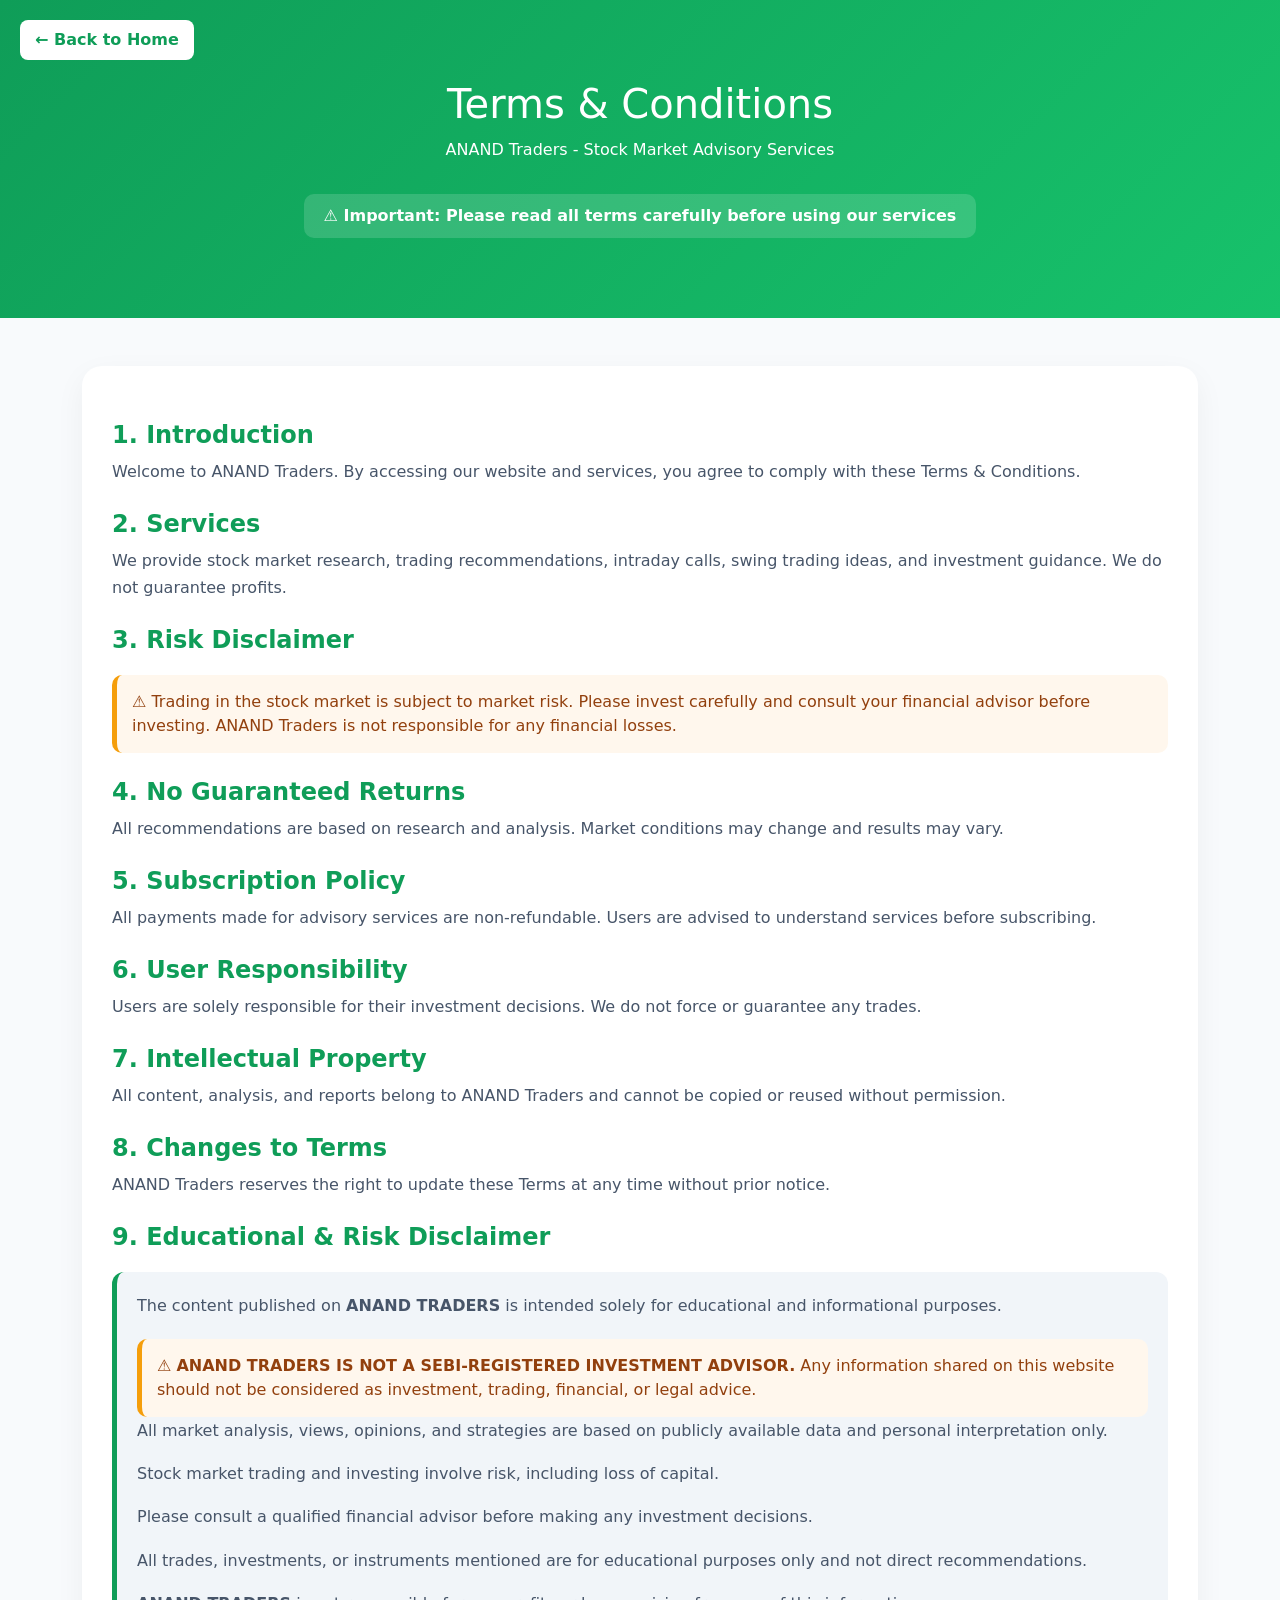
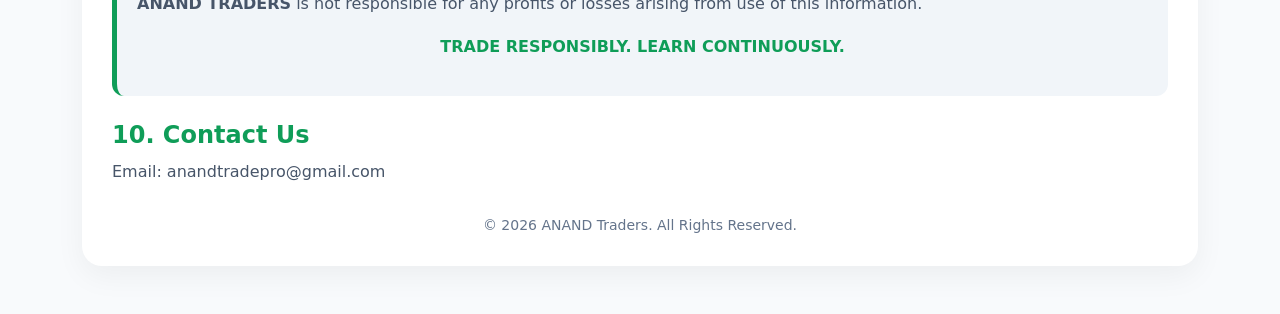
<file: terms.html>
<!DOCTYPE html>
<html lang="en">
<head>
    <meta charset="UTF-8">
    <meta name="viewport" content="width=device-width, initial-scale=1.0">

    <!-- ══ GOOGLE SEO ══ -->
    <meta name="google-site-verification" content="BKKp4MAtDYce9E1KdZ9TclviGkEOBmXg_sfoEr4LxzI" />

    <!-- Google tag (gtag.js) -->
    <script async src="https://www.googletagmanager.com/gtag/js?id=G-46XBQFS4RG"></script>
    <script>
      window.dataLayer = window.dataLayer || [];
      function gtag(){dataLayer.push(arguments);}
      gtag('js', new Date());
    
      gtag('config', 'G-46XBQFS4RG');
    </script>

    <!-- Google Tag Manager -->
    <script>(function(w,d,s,l,i){w[l]=w[l]||[];w[l].push({'gtm.start':
    new Date().getTime(),event:'gtm.js'});var f=d.getElementsByTagName(s)[0],
    j=d.createElement(s),dl=l!='dataLayer'?'&l='+l:'';j.async=true;j.src=
    'https://www.googletagmanager.com/gtm.js?id='+i+dl;f.parentNode.insertBefore(j,f);
    })(window,document,'script','dataLayer','GTM-TKVQF9ZM');</script>
    <!-- End Google Tag Manager -->

    <!-- PRIMARY SEO -->
    <title>Terms & Conditions | Anand Traders Anand</title>
    <meta name="title" content="Terms & Conditions | Anand Traders Anand">
    <meta name="description" content="Read the Terms & Conditions of Anand Traders, Anand. Understand our policies regarding stock market education, trading insights, website usage, learning resources, and related services.">
    <meta name="robots" content="noindex, follow">
    <meta name="author" content="Anand Traders">
    <meta name="theme-color" content="#0d6efd">

    <!-- CANONICAL -->
    <link rel="canonical" href="https://anandtraders.github.io/landing/terms.html">

    <!-- Open Graph (Facebook, WhatsApp, LinkedIn) -->
    <meta property="og:type" content="website">
    <meta property="og:title" content="Terms & Conditions | Anand Traders Anand">
    <meta property="og:description" content="Read the Terms & Conditions of Anand Traders, Anand for stock market education, trading insights, and financial learning resources.">
    <meta property="og:url" content="https://anandtraders.github.io/landing/terms.html">
    <meta property="og:image" content="https://anandtraders.github.io/landing/images/og-image.png">
    <meta property="og:site_name" content="Anand Traders">

    <!-- Twitter Card -->
    <!--<meta name="twitter:card" content="summary_large_image">
    <meta name="twitter:title" content="Terms & Conditions | Anand Traders Anand">
    <meta name="twitter:description" content="Read the Terms & Conditions of Anand Traders, Anand. Learn about our educational resources, market insights, and website policies.">
    <meta name="twitter:image" content="https://anandtraders.github.io/landing/images/og-image.png">-->

    <!-- Optional Local SEO Keywords -->
    <meta name="keywords" content="Anand Traders Anand, Terms and Conditions, Stock Market Education Anand, Trading Education Gujarat, Financial Learning Anand, Share Market Learning, Trading Insights India">

    <!-- ══ ICONS / FAVICON FIXED ══ -->
    <link rel="icon" type="image/png" href="images/favicon.ico">
    <link rel="apple-touch-icon" href="images/apple-touch-icon.png">

    <!-- Bootstrap 5.3.3 -->
    <link href="https://cdn.jsdelivr.net/npm/bootstrap@5.3.3/dist/css/bootstrap.min.css" rel="stylesheet">

    <style>
        body {
            background: #f8fafc;
        }

        /* HEADER */
        .page-header {
            background: linear-gradient(135deg,#0F9D58,#17c26b);
            color: #fff;
            padding: 80px 20px;
            text-align: center;
            position: relative;
        }

            .page-header h1,
            .page-header p {
                color: #fff;
            }

        /* BACK BUTTON */
        .back-btn {
            position: absolute;
            top: 20px;
            left: 20px;
            background: #ffffff;
            color: #0F9D58;
            padding: 8px 15px;
            border-radius: 8px;
            font-weight: 600;
            text-decoration: none;
            transition: 0.3s;
        }

            .back-btn:hover {
                background: #eaf8ef;
            }

        /* IMPORTANT NOTE */
        .important-note {
            margin-top: 15px;
            display: inline-block;
            background: rgba(255,255,255,0.15);
            padding: 10px 20px;
            border-radius: 10px;
            font-weight: 600;
        }

        /* CONTENT CARD */
        .content-box {
            background: #fff;
            border-radius: 20px;
            padding: 30px;
            box-shadow: 0 10px 30px rgba(0,0,0,.05);
        }

        h4 {
            font-weight: 700;
            color: #0F9D58;
            margin-top: 25px;
        }

        p {
            color: #475569;
            line-height: 1.7;
        }

        /* WARNING BOX */
        .risk-box {
            background: #fff7ed;
            border-left: 5px solid #f59e0b;
            padding: 15px;
            border-radius: 10px;
            margin-top: 20px;
            color: #92400e;
            font-weight: 500;
        }

        /* DISCLAIMER BOX */
        .disclaimer-box {
            background: #f1f5f9;
            border-left: 5px solid #0F9D58;
            padding: 20px;
            border-radius: 12px;
            margin-top: 20px;
        }

        /* FOOTER NOTE */
        .footer-note {
            text-align: center;
            font-size: 14px;
            color: #64748b;
            margin-top: 30px;
        }

        #scrollTopBtn {
            position: fixed;
            bottom: 30px;
            right: 20px;
            background: #0F9D58;
            color: #fff;
            border: none;
            padding: 12px 15px;
            border-radius: 50%;
            font-size: 18px;
            cursor: pointer;
            display: none;
            box-shadow: 0 10px 25px rgba(0,0,0,0.15);
            transition: 0.3s;
        }

            #scrollTopBtn:hover {
                background: #17c26b;
                transform: translateY(-3px);
            }
    </style>

</head>

<body>

    <!-- Google Tag Manager (noscript) -->
        <noscript><iframe src="https://www.googletagmanager.com/ns.html?id=GTM-TKVQF9ZM"
        height="0" width="0" style="display:none;visibility:hidden"></iframe></noscript>
    <!-- End Google Tag Manager (noscript) -->
    
    <!-- HEADER -->
    <div class="page-header">

        <a href="index.html" class="back-btn">← Back to Home</a>

        <h1>Terms & Conditions</h1>

        <p>ANAND Traders - Stock Market Advisory Services</p>

        <div class="important-note">
            ⚠️ Important: Please read all terms carefully before using our services
        </div>

    </div>

    <!-- CONTENT -->
    <div class="container my-5">

        <div class="content-box">

            <h4>1. Introduction</h4>
            <p>Welcome to ANAND Traders. By accessing our website and services, you agree to comply with these Terms & Conditions.</p>

            <h4>2. Services</h4>
            <p>We provide stock market research, trading recommendations, intraday calls, swing trading ideas, and investment guidance. We do not guarantee profits.</p>

            <h4>3. Risk Disclaimer</h4>
            <div class="risk-box">
                ⚠️ Trading in the stock market is subject to market risk. Please invest carefully and consult your financial advisor before investing. ANAND Traders is not responsible for any financial losses.
            </div>

            <h4>4. No Guaranteed Returns</h4>
            <p>All recommendations are based on research and analysis. Market conditions may change and results may vary.</p>

            <h4>5. Subscription Policy</h4>
            <p>All payments made for advisory services are non-refundable. Users are advised to understand services before subscribing.</p>

            <h4>6. User Responsibility</h4>
            <p>Users are solely responsible for their investment decisions. We do not force or guarantee any trades.</p>

            <h4>7. Intellectual Property</h4>
            <p>All content, analysis, and reports belong to ANAND Traders and cannot be copied or reused without permission.</p>

            <h4>8. Changes to Terms</h4>
            <p>ANAND Traders reserves the right to update these Terms at any time without prior notice.</p>

            <!-- ✅ NEW DISCLAIMER SECTION -->
            <h4>9. Educational & Risk Disclaimer</h4>

            <div class="disclaimer-box">

                <p>
                    The content published on <strong>ANAND TRADERS</strong> is intended solely for educational and informational purposes.
                </p>

                <div class="risk-box">
                    ⚠️ <strong>ANAND TRADERS IS NOT A SEBI-REGISTERED INVESTMENT ADVISOR.</strong>
                    Any information shared on this website should not be considered as investment, trading, financial, or legal advice.
                </div>

                <p>All market analysis, views, opinions, and strategies are based on publicly available data and personal interpretation only.</p>

                <p>Stock market trading and investing involve risk, including loss of capital.</p>

                <p>Please consult a qualified financial advisor before making any investment decisions.</p>

                <p>All trades, investments, or instruments mentioned are for educational purposes only and not direct recommendations.</p>

                <p><strong>ANAND TRADERS</strong> is not responsible for any profits or losses arising from use of this information.</p>

                <p style="font-weight: 700; color: #0F9D58; text-align: center;">
                    TRADE RESPONSIBLY. LEARN CONTINUOUSLY.
                </p>

            </div>

            <h4>10. Contact Us</h4>
            <p>
                Email: anandtradepro@gmail.com<br>
            </p>

            <div class="footer-note">
                © 2026 ANAND Traders. All Rights Reserved.
            </div>

        </div>

    </div>

    <button id="scrollTopBtn" onclick="scrollToTop()">↑</button>

    <script>
        window.onscroll = function () {
            let btn = document.getElementById("scrollTopBtn");

            if (document.documentElement.scrollTop > 200) {
                btn.style.display = "block";
            } else {
                btn.style.display = "none";
            }
        };

        function scrollToTop() {
            window.scrollTo({
                top: 0,
                behavior: "smooth"
            });
        }
    </script>
</body>
</html>
</file>
